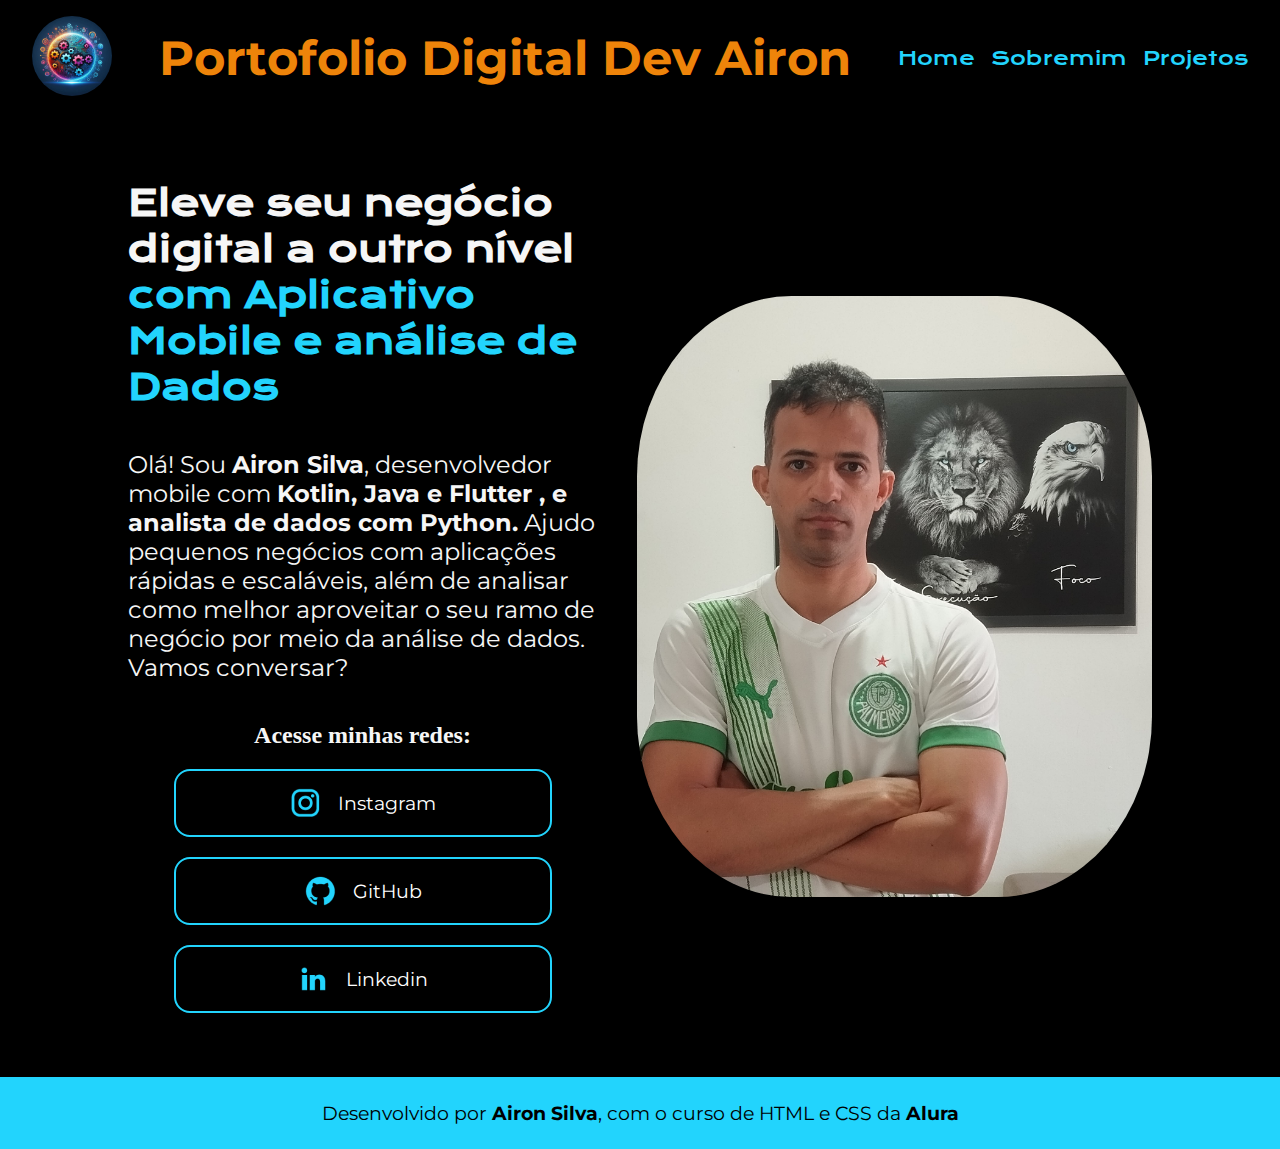
<file: index.html>
<!DOCTYPE html>
<html lang="pt-br">

<head>
    <meta charset="UTF-8">
    <meta http-equiv="X-UA-Compatible" content="IE=edge">
    <meta name="viewport" content="width=device-width, initial-scale=1.0">
    <title>Portifolio HOME</title>
    <link rel="stylesheet" href="/style/style.css">
</head>

<body>
    <header class="cabecalho">
        <a href="index.html" class="cabecalho__logo">
            <img src="/assets/logo.png" alt="logo do site" class="logo" class="logo">
        </a>
        <h1 class="cabecalho__titulo">
            <span>P</span><span>o</span><span>r</span><span>t</span><span>o</span><span>f</span><span>o</span><span>l</span><span>i</span><span>o</span>
            <span>D</span><span>i</span><span>g</span><span>i</span><span>t</span><span>a</span><span>l</span>
            <span>D</span><span>e</span><span>v</span> 
            <span>A</span><span>i</span><span>r</span><span>o</span><span>n</span>
        </h1>
        <nav class="cabecalho__menu">         
                    <a href="index.html" class="cabecalho__menu_link">Home</a>
                    <a href="/project/sobremim.html" class="cabecalho__menu_link">Sobremim</a>
                    <a href="/project/projetos.html" class="cabecalho__menu_link">Projetos</a>
    </header>
    <main class="apresentacao">
        <section class="apresentacao__conteudo">
            <h1 class="apresentacao__conteudo__titulo">Eleve seu negócio digital a outro nível<strong 
            class="titulo-destaque"> com Aplicativo Mobile e
            análise de Dados</strong></h1>
            <p class="apresentacao__conteudo__texto">Olá! Sou <strong class="apresentacao__conteudo__texto_nome">Airon Silva</strong>, desenvolvedor mobile com <strong class="apresentacao__conteudo__texto_linguagens"> Kotlin, Java
                e
                Flutter , e analista de dados com Python.</strong>
            Ajudo pequenos negócios com aplicações rápidas e escaláveis, além de analisar como melhor aproveitar o
            seu
            ramo de negócio por meio da análise de dados.
            Vamos conversar?</p>
            <div class="apresentacao__links">
                <h2 class="apresentacao__links_subtitutulo">Acesse minhas redes:</h2>
                <a class="apresentacao__links__link" href="https://instagram.com/airon.silva.dev">
                    <img src="/assets/instagram.png" alt="icone do instragam">
                    Instagram</a>
                <a class="apresentacao__links__link" href="https://github.com/aironsg">
                    <img src="/assets/github.png" alt="ícone do GitHub"/>
                    GitHub</a>
                    
                <a class="apresentacao__links__link" href="https://www.linkedin.com/in/airongomes/">
                    <img src="/assets/linkedin.png" alt="ícone do linkedin"/>
                    Linkedin</a>
            </div>
        </section>
        <img src="/assets/perfil-github.jpg" alt="foto de perfil de Airon" class="apresentacao__perfil"/>
    </main>
    <footer class="rodape">
        <p >
            Desenvolvido por <strong class="apresentacao__conteudo__texto_nome_rodape">Airon Silva</strong>, com o curso de HTML e CSS da <strong>Alura</strong>
        </p>
    </footer>
</body>

</html>
</file>
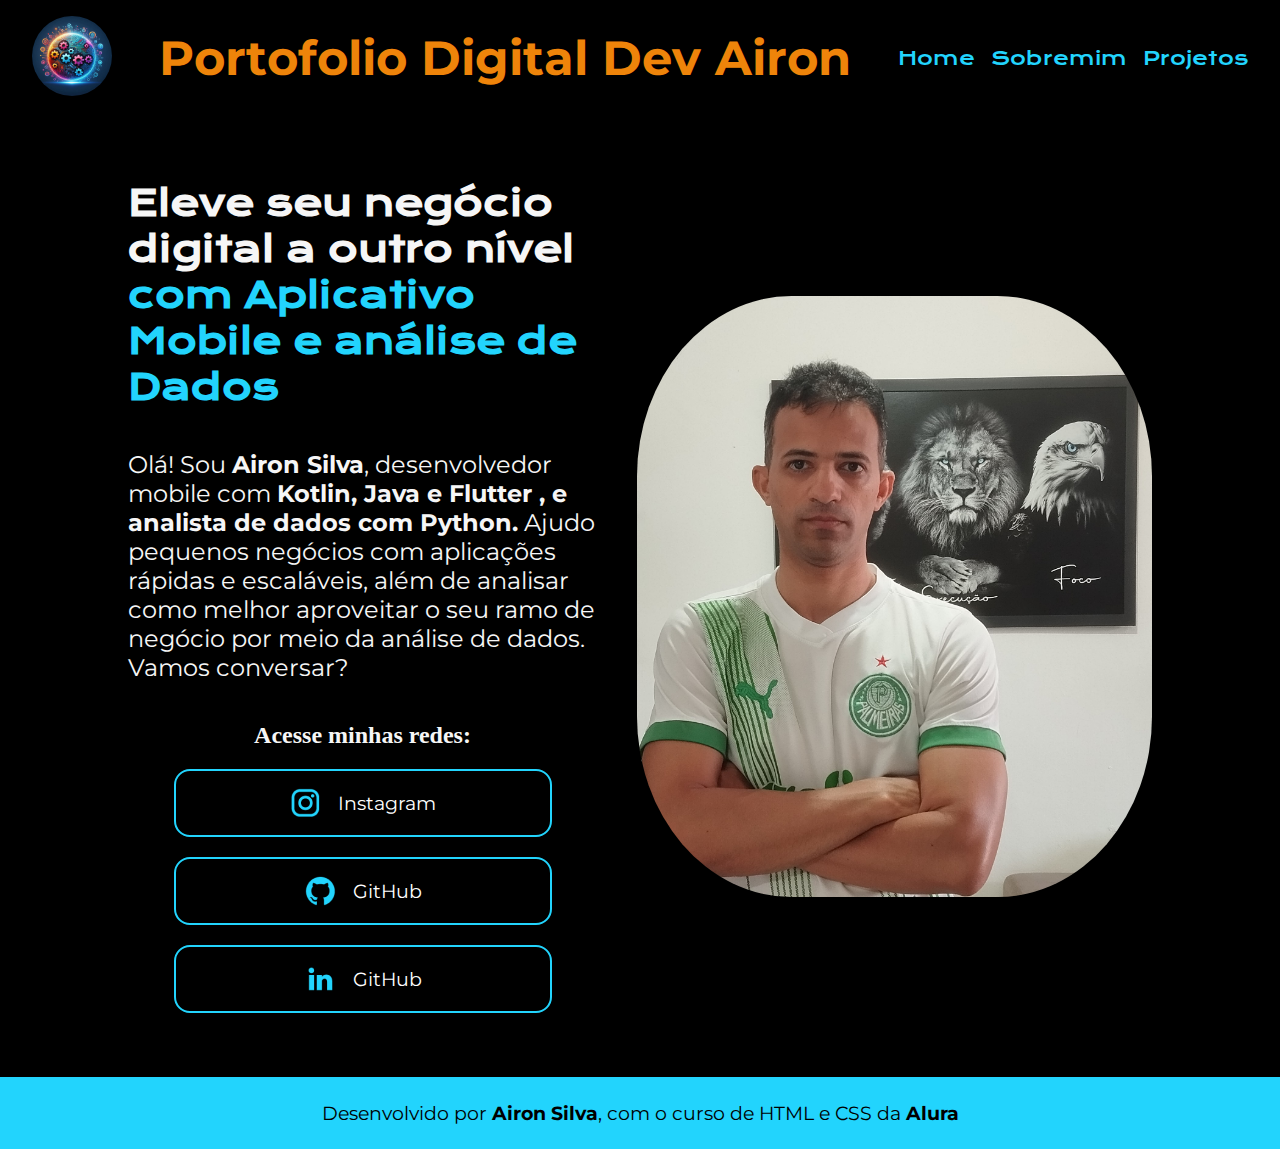
<file: Portifolio-HTML-e-CSS-Curso2-aula_5/index.html>
<!DOCTYPE html>
<html lang="pt-br">

<head>
    <meta charset="UTF-8">
    <meta http-equiv="X-UA-Compatible" content="IE=edge">
    <meta name="viewport" content="width=device-width, initial-scale=1.0">
    <title>Portifolio HOME</title>
    <link rel="stylesheet" href="/style/style.css">
</head>

<body>
    <header class="cabecalho">
        <a href="index.html" class="cabecalho__logo">
            <img src="/assets/logo.png" alt="logo do site" class="logo" class="logo">
        </a>
        <h1 class="cabecalho__titulo">
            <span>P</span><span>o</span><span>r</span><span>t</span><span>o</span><span>f</span><span>o</span><span>l</span><span>i</span><span>o</span>
            <span>D</span><span>i</span><span>g</span><span>i</span><span>t</span><span>a</span><span>l</span>
            <span>D</span><span>e</span><span>v</span> 
            <span>A</span><span>i</span><span>r</span><span>o</span><span>n</span>
        </h1>
        <nav class="cabecalho__menu">         
                    <a href="index.html" class="cabecalho__menu_link">Home</a>
                    <a href="sobremim.html" class="cabecalho__menu_link">Sobremim</a>
                    <a href="projetos.html" class="cabecalho__menu_link">Projetos</a>
    </header>
    <main class="apresentacao">
        <section class="apresentacao__conteudo">
            <h1 class="apresentacao__conteudo__titulo">Eleve seu negócio digital a outro nível<strong 
            class="titulo-destaque"> com Aplicativo Mobile e
            análise de Dados</strong></h1>
            <p class="apresentacao__conteudo__texto">Olá! Sou <strong class="apresentacao__conteudo__texto_nome">Airon Silva</strong>, desenvolvedor mobile com <strong class="apresentacao__conteudo__texto_linguagens"> Kotlin, Java
                e
                Flutter , e analista de dados com Python.</strong>
            Ajudo pequenos negócios com aplicações rápidas e escaláveis, além de analisar como melhor aproveitar o
            seu
            ramo de negócio por meio da análise de dados.
            Vamos conversar?</p>
            <div class="apresentacao__links">
                <h2 class="apresentacao__links_subtitutulo">Acesse minhas redes:</h2>
                <a class="apresentacao__links__link" href="https://instagram.com/airon.silva.dev">
                    <img src="/assets/instagram.png" alt="icone do instragam">
                    Instagram</a>
                <a class="apresentacao__links__link" href="https://github.com/aironsg">
                    <img src="/assets/github.png" alt="ícone do GitHub"/>
                    GitHub</a>
                    
                <a class="apresentacao__links__link" href="https://www.linkedin.com/in/airongomes/">
                    <img src="/assets/linkedin.png" alt="ícone do linkedin"/>
                    GitHub</a>
            </div>
        </section>
        <img src="/assets/perfil-github.jpg" alt="foto de perfil de Airon" class="apresentacao__perfil"/>
    </main>
    <footer class="rodape">
        <p >
            Desenvolvido por <strong class="apresentacao__conteudo__texto_nome_rodape">Airon Silva</strong>, com o curso de HTML e CSS da <strong>Alura</strong>
        </p>
    </footer>
</body>

</html>
</file>
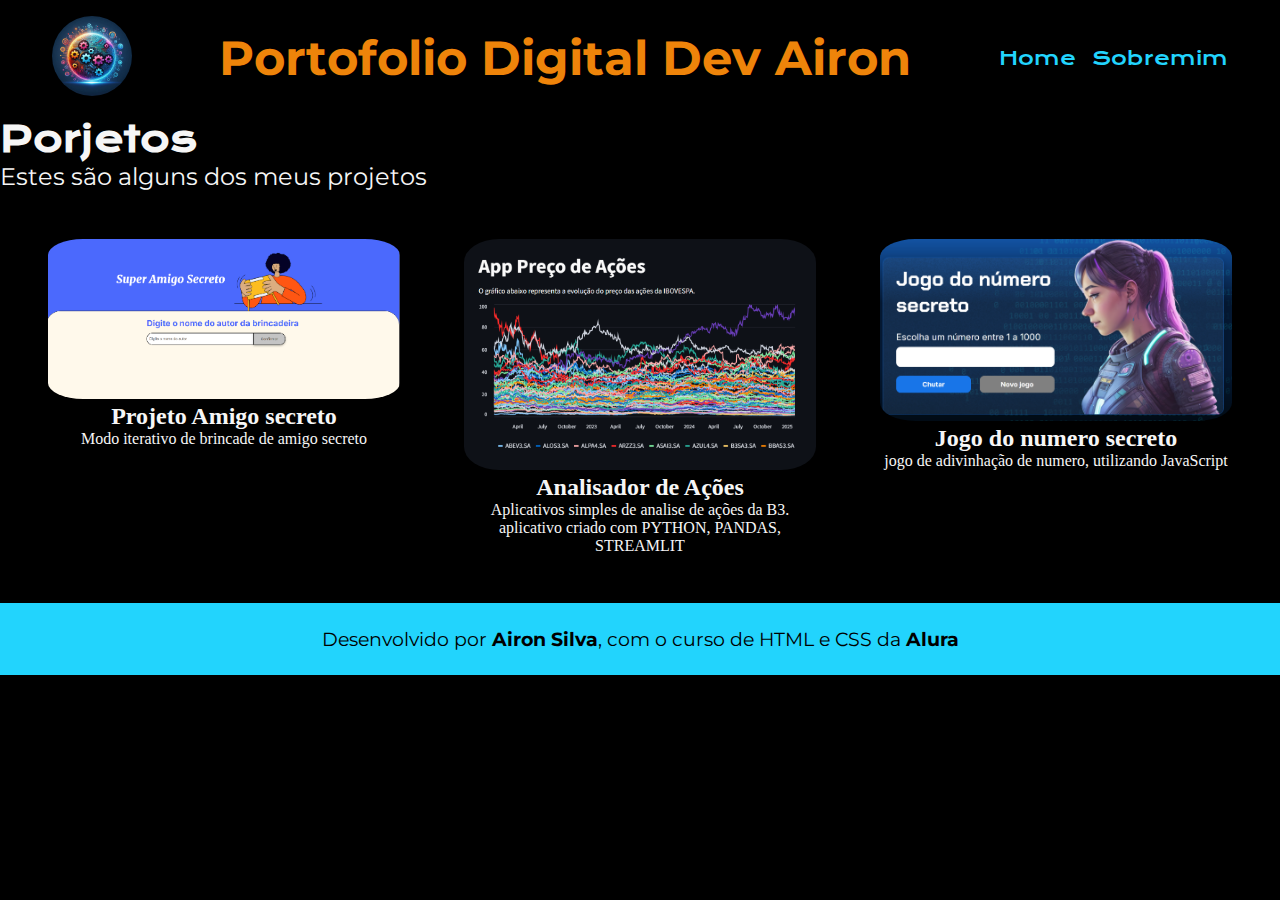
<file: Portifolio-HTML-e-CSS-Curso2-aula_5/projetos.html>
<!DOCTYPE html>
<html lang="pt-br">

<head>
    <meta charset="UTF-8">
    <meta name="viewport" content="width=device-width, initial-scale=1.0">
    <title>Portifolio PROJETOS</title>
    <link rel="stylesheet" href="/style/style.css">
</head>

<body>
    <header class="cabecalho">
        <a href="index.html" class="cabecalho__logo">
            <img src="/assets/logo.png" alt="logo do site" class="logo" class="logo">
        </a>
        <h1 class="cabecalho__titulo">
            <span>P</span><span>o</span><span>r</span><span>t</span><span>o</span><span>f</span><span>o</span><span>l</span><span>i</span><span>o</span>
            <span>D</span><span>i</span><span>g</span><span>i</span><span>t</span><span>a</span><span>l</span>
            <span>D</span><span>e</span><span>v</span>
            <span>A</span><span>i</span><span>r</span><span>o</span><span>n</span>
        </h1>
        <nav class="cabecalho__menu">
            <a href="index.html" class="cabecalho__menu_link">Home</a>
            <a href="sobremim.html" class="cabecalho__menu_link">Sobremim</a>

    </header>
    <main>
        <div class="apresentacao__descricao">
            <h1 class="apresentacao__conteudo__titulo">Porjetos</h1>
            <p class="apresentacao__conteudo__texto">Estes são alguns dos meus projetos</p>
        </div>

        <section class="apresentacao__projetos">
            <div class="apresentacao__projetos__projeto">
                <a href="https://super-secret-friends-alura-challenge.vercel.app/">
                    <img src="/assets/img_projetos/projeto1.png" alt="projeto 1"
                        class="apresentacao__projetos__projeto__imagem" />
                </a>
                <h2 class="apresentacao__projetos__projeto__titulo">Projeto Amigo secreto</h2>
                <p class="apresentacao__projetos__projeto__descricao">Modo iterativo de brincade de amigo secreto</p>
            </div>
            <div class="apresentacao__projetos__projeto">
                <a href="https://mxqb4aqtx8q3u5mtirc7bt.streamlit.app/">
                    <img src="/assets/img_projetos/açoes_app.png" alt="projeto 2"
                        class="apresentacao__projetos__projeto__imagem" />
                </a>
                <h2 class="apresentacao__projetos__projeto__titulo">Analisador de Ações</h2>
                <p class="apresentacao__projetos__projeto__descricao">Aplicativos simples de analise de ações da B3.
                    aplicativo criado com PYTHON, PANDAS, STREAMLIT</p>
            </div>

            <div class="apresentacao__projetos__projeto">
                <a href="apresentacao__projetos__projeto" class="apresentacao__projetos__projeto__link">
                    <img src="/assets//img_projetos/numero_secreto.png" alt="projeto 3"
                        class="apresentacao__projetos__projeto__imagem" />
                </a>
                <h2 class="apresentacao__projetos__projeto__titulo">Jogo do numero secreto</h2>
                <p class="apresentacao__projetos__projeto__descricao">jogo de adivinhação de numero, utilizando
                    JavaScript</p>
            </div>

        </section>


    </main>
    <footer class="rodape">
        <p>
            Desenvolvido por <strong class="apresentacao__conteudo__texto_nome_rodape">Airon Silva</strong>, com o curso
            de HTML e CSS da <strong>Alura</strong>
        </p>
    </footer>
</body>

</html>
</file>
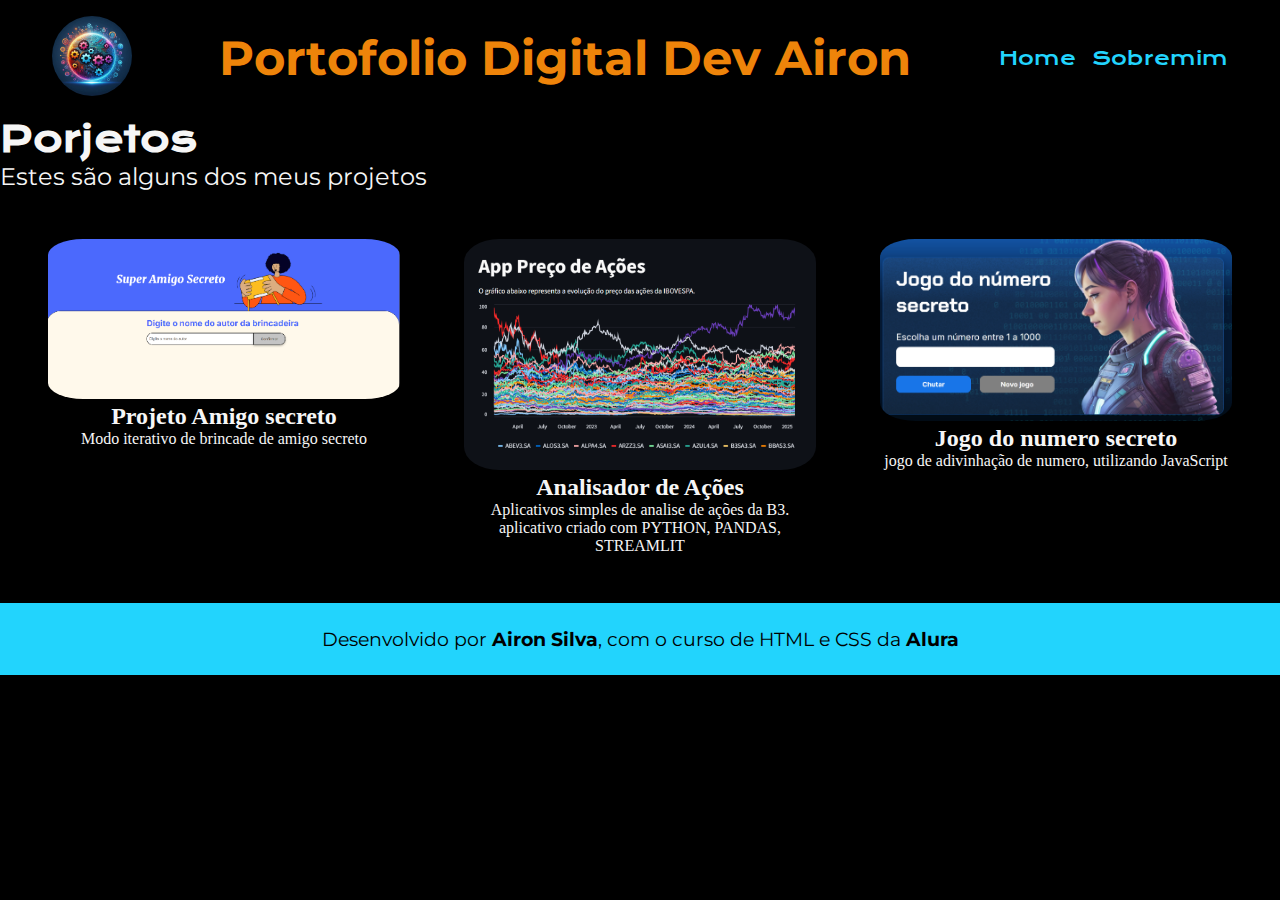
<file: project/projetos.html>
<!DOCTYPE html>
<html lang="pt-br">

<head>
    <meta charset="UTF-8">
    <meta name="viewport" content="width=device-width, initial-scale=1.0">
    <title>Portifolio PROJETOS</title>
    <link rel="stylesheet" href="/style/style.css">
</head>

<body>
    <header class="cabecalho">
        <a href="/index.html" class="cabecalho__logo">
            <img src="/assets/logo.png" alt="logo do site" class="logo" class="logo">
        </a>
        <h1 class="cabecalho__titulo">
            <span>P</span><span>o</span><span>r</span><span>t</span><span>o</span><span>f</span><span>o</span><span>l</span><span>i</span><span>o</span>
            <span>D</span><span>i</span><span>g</span><span>i</span><span>t</span><span>a</span><span>l</span>
            <span>D</span><span>e</span><span>v</span>
            <span>A</span><span>i</span><span>r</span><span>o</span><span>n</span>
        </h1>
        <nav class="cabecalho__menu">
            <a href="/index.html" class="cabecalho__menu_link">Home</a>
            <a href="/project/sobremim.html" class="cabecalho__menu_link">Sobremim</a>

    </header>
    <main>
        <div class="apresentacao__descricao">
            <h1 class="apresentacao__conteudo__titulo">Porjetos</h1>
            <p class="apresentacao__conteudo__texto">Estes são alguns dos meus projetos</p>
        </div>

        <section class="apresentacao__projetos">
            <div class="apresentacao__projetos__projeto">
                <a href="https://super-secret-friends-alura-challenge.vercel.app/">
                    <img src="/assets/img_projetos/projeto1.png" alt="projeto 1"
                        class="apresentacao__projetos__projeto__imagem" />
                </a>
                <h2 class="apresentacao__projetos__projeto__titulo">Projeto Amigo secreto</h2>
                <p class="apresentacao__projetos__projeto__descricao">Modo iterativo de brincade de amigo secreto</p>
            </div>
            <div class="apresentacao__projetos__projeto">
                <a href="https://mxqb4aqtx8q3u5mtirc7bt.streamlit.app/">
                    <img src="/assets/img_projetos/açoes_app.png" alt="projeto 2"
                        class="apresentacao__projetos__projeto__imagem" />
                </a>
                <h2 class="apresentacao__projetos__projeto__titulo">Analisador de Ações</h2>
                <p class="apresentacao__projetos__projeto__descricao">Aplicativos simples de analise de ações da B3.
                    aplicativo criado com PYTHON, PANDAS, STREAMLIT</p>
            </div>

            <div class="apresentacao__projetos__projeto">
                <a href="https://jogo-numero-secreto-js-ashen.vercel.app/" class="apresentacao__projetos__projeto__link">
                    <img src="/assets//img_projetos/numero_secreto.png" alt="projeto 3"
                        class="apresentacao__projetos__projeto__imagem" />
                </a>
                <h2 class="apresentacao__projetos__projeto__titulo">Jogo do numero secreto</h2>
                <p class="apresentacao__projetos__projeto__descricao">jogo de adivinhação de numero, utilizando
                    JavaScript</p>
            </div>

        </section>


    </main>
    <footer class="rodape">
        <p>
            Desenvolvido por <strong class="apresentacao__conteudo__texto_nome_rodape">Airon Silva</strong>, com o curso
            de HTML e CSS da <strong>Alura</strong>
        </p>
    </footer>
</body>

</html>
</file>
<file: style/style.css>
@import url('https://fonts.googleapis.com/css2?family=Krona+One&family=Montserrat:wght@400;600&display=swap');

* {
    margin: 0;
    padding: 0;
    box-sizing: border-box;
}

body {
    background-color: #000000;
    color: #F6F6F6;
}

/* Base styles */
.titulo-destaque {
    color: #22D4FD;
}

.apresentacao {
    padding: 5% 10%;
    display: flex;
    align-items: center;
    justify-content: space-between;
    gap: 40px;
}

.apresentacao__conteudo {
    width: 100%;
    max-width: 615px;
    display: flex;
    flex-direction: column;
    gap: 40px;
}

.apresentacao__conteudo__titulo {
    font-size: clamp(1.5rem, 3vw, 2.25rem);
    font-family: 'Krona One', sans-serif;
}

.apresentacao__conteudo__texto {
    font-size: clamp(1rem, 2vw, 1.5rem);
    font-family: 'Montserrat', sans-serif;
}

/* Header styles */
.cabecalho {
    display: flex;
    flex-wrap: wrap;
    justify-content: space-around;
    align-items: center;
    padding: 1rem;
    gap: 1rem;
}

.logo {
    width: 80px;
    height: 80px;
    border-radius: 50%;
}

.cabecalho__titulo {
    font-size: clamp(1.5rem, 4vw, 3rem);
    font-family: 'Montserrat', sans-serif;
    color: #ee840a;
    text-align: center;
}

.cabecalho__menu {
    display: flex;
    gap: 1rem;
    flex-wrap: wrap;
    justify-content: center;
}

.cabecalho__menu_link {
    text-decoration: none;
    color: #22D4FD;
    font-family: 'Krona One', sans-serif;
    font-size: clamp(1rem, 1.5vw, 1.5rem);
}

/* Links section */
.apresentacao__links {
    display: flex;
    flex-direction: column;
    align-items: center;
    gap: 20px;
}

.apresentacao__links__link {
    display: flex;
    justify-content: center;
    align-items: center;
    gap: 16px;
    width: 100%;
    max-width: 378px;
    padding: 1rem;
    border: 2px solid #22D4FD;
    border-radius: 16px;
    font-size: clamp(1rem, 1.5vw, 1.5rem);
    text-decoration: none;
    color: #FFFFFF;
    font-family: 'Montserrat', sans-serif;
    transition: all 0.3s ease;
}

.apresentacao__links__link:hover {
    background-color: #272727;
    width: 100%;
    max-width: 420px;
}

/* Profile image */
.apresentacao__perfil,
.apresentacao__perfil_sobremim {
    width: 100%;
    max-width: 515px;
    height: auto;
    border-radius: 30%;
}

/* Projects section */
.apresentacao__projetos {
    display: flex;
    flex-wrap: wrap;
    justify-content: center;
    gap: 2rem;
    padding: 2rem;
}

.apresentacao__projetos__projeto {
    flex: 1;
    min-width: 280px;
    max-width: 515px;
    text-align: center;
    padding: 1rem;
}

.apresentacao__projetos__projeto__imagem {
    width: 100%;
    height: auto;
    border-radius: 10%;
}

/* Footer */
.rodape {
    width: 100%;
    padding: 1.5rem;
    background-color: #22D4FD;
    color: #000000;
    font-size: clamp(1rem, 1.5vw, 1.5rem);
    font-family: 'Montserrat', sans-serif;
    text-align: center;
}

/* Media Queries */
@media screen and (max-width: 768px) {
    .apresentacao {
        flex-direction: column-reverse;
        padding: 5%;
    }

    .cabecalho__titulo {
        width: 100%;
        text-align: center;
    }

    .apresentacao__links__link {
        width: 100%;
    }
}

@media screen and (max-width: 480px) {
    .cabecalho {
        flex-direction: column;
        text-align: center;
    }

    .apresentacao__conteudo {
        text-align: center;
    }

    .apresentacao__links {
        width: 100%;
    }

    .apresentacao__projetos__projeto {
        min-width: 100%;
    }
}

/* Maintain animation styles */
.cabecalho__titulo span {
    display: inline-block;
    transition: color 0.3s ease-in-out;
}

.cabecalho__titulo:hover span {
    animation: colorChange 1.5s infinite alternate;
}

@keyframes colorChange {
    0% { color: #22D4FD; }
    50% { color: #811d04; }
    100% { color: #ffffff; }
}

/* Add animation delays */
.cabecalho__titulo span:nth-child(1) { animation-delay: 0s; }
.cabecalho__titulo span:nth-child(2) { animation-delay: 0.1s; }
/* ... continue with other animation delays as in original ... */
</file>
